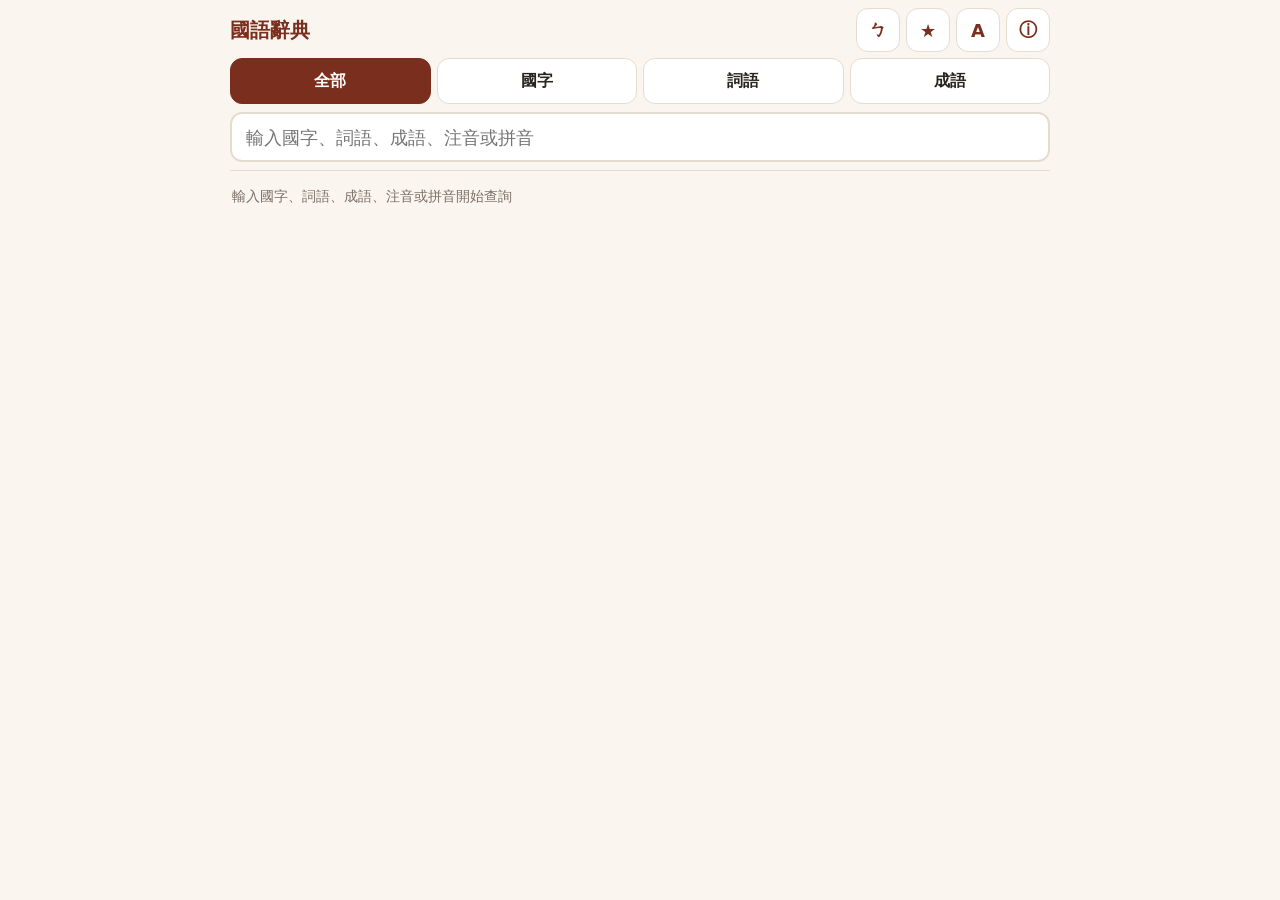
<file: index.html>
<!doctype html>
<html lang="zh-Hant">
<head>
<meta charset="utf-8">
<meta name="viewport" content="width=device-width, initial-scale=1, viewport-fit=cover">
<title>國語辭典查詢</title>
<meta name="theme-color" content="#7a2e1d">
<link rel="manifest" href="manifest.webmanifest">
<link rel="icon" href="icons/icon.svg" type="image/svg+xml">
<link rel="apple-touch-icon" href="icons/icon-192.png">
<link rel="stylesheet" href="style.css">
</head>
<body>
<header>
  <div class="bar">
    <h1>國語辭典</h1>
    <div class="tools">
      <button id="zyToggle" class="tool" aria-label="注音鍵盤" aria-expanded="false">ㄅ</button>
      <button id="favBtn" class="tool" aria-label="生字本" aria-pressed="false">★</button>
      <button id="fontBtn" class="tool" aria-label="調整字體大小">A</button>
      <a class="tool" href="about.html" aria-label="來源與說明">ⓘ</a>
    </div>
  </div>
  <nav id="chips" role="tablist" aria-label="範圍">
    <button role="tab" data-f="all" aria-selected="true">全部</button>
    <button role="tab" data-f="single" aria-selected="false">國字</button>
    <button role="tab" data-f="word" aria-selected="false">詞語</button>
    <button role="tab" data-f="idiom" aria-selected="false">成語</button>
  </nav>
  <form id="searchForm" autocomplete="off">
    <input id="q" type="search" inputmode="search" enterkeyhint="search" placeholder="輸入國字、詞語、成語、注音或拼音" aria-label="查詢">
    <button type="button" id="clearBtn" aria-label="清除" hidden>✕</button>
  </form>
  <div id="zyPad" hidden></div>
  <div id="radicalBar" hidden>
    <label>部首 <select id="radical"><option value="">不限</option></select></label>
    <label>筆畫 <select id="strokes"><option value="">不限</option></select></label>
  </div>
</header>

<main>
  <div id="history" hidden></div>
  <div id="favBar" hidden>
    <button id="favCopy">複製清單</button>
    <button id="favPrint">列印</button>
    <button id="favClear">清空</button>
  </div>
  <p id="status" role="status"></p>
  <ul id="results"></ul>
  <button id="more" hidden>顯示更多</button>
</main>

<script src="app.js"></script>
</body>
</html>
</file>
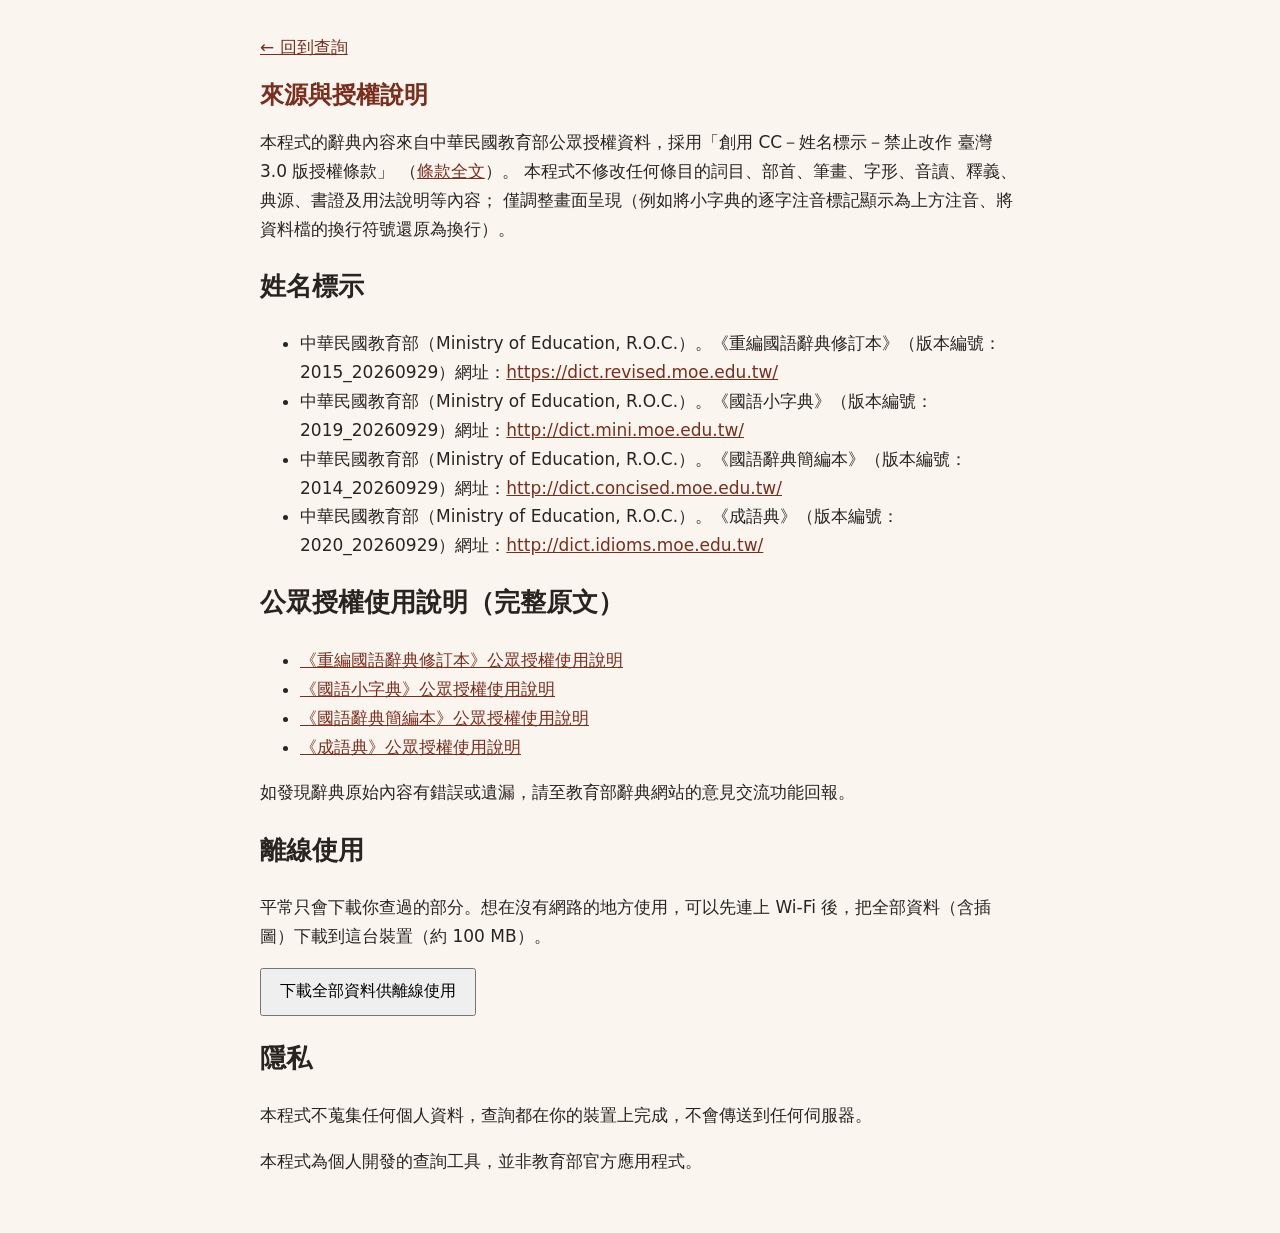
<file: about.html>
<!doctype html>
<html lang="zh-Hant">
<head>
<meta charset="utf-8">
<meta name="viewport" content="width=device-width, initial-scale=1">
<title>來源與授權說明</title>
<link rel="stylesheet" href="style.css">
</head>
<body>
<div class="about">
<p><a href="index.html">← 回到查詢</a></p>
<h1>來源與授權說明</h1>
<p>本程式的辭典內容來自中華民國教育部公眾授權資料，採用「創用 CC－姓名標示－禁止改作 臺灣 3.0 版授權條款」
（<a href="http://creativecommons.org/licenses/by-nd/3.0/tw/legalcode">條款全文</a>）。
本程式不修改任何條目的詞目、部首、筆畫、字形、音讀、釋義、典源、書證及用法說明等內容；
僅調整畫面呈現（例如將小字典的逐字注音標記顯示為上方注音、將資料檔的換行符號還原為換行）。</p>
<h2>姓名標示</h2>
<ul>
<li>中華民國教育部（Ministry of Education, R.O.C.）。《重編國語辭典修訂本》（版本編號：2015_20260929）網址：<a href="https://dict.revised.moe.edu.tw/">https://dict.revised.moe.edu.tw/</a></li>
<li>中華民國教育部（Ministry of Education, R.O.C.）。《國語小字典》（版本編號：2019_20260929）網址：<a href="http://dict.mini.moe.edu.tw/">http://dict.mini.moe.edu.tw/</a></li>
<li>中華民國教育部（Ministry of Education, R.O.C.）。《國語辭典簡編本》（版本編號：2014_20260929）網址：<a href="http://dict.concised.moe.edu.tw/">http://dict.concised.moe.edu.tw/</a></li>
<li>中華民國教育部（Ministry of Education, R.O.C.）。《成語典》（版本編號：2020_20260929）網址：<a href="http://dict.idioms.moe.edu.tw/">http://dict.idioms.moe.edu.tw/</a></li>
</ul>
<h2>公眾授權使用說明（完整原文）</h2>
<ul>
<li><a href="license/reviseddict_10312.pdf">《重編國語辭典修訂本》公眾授權使用說明</a></li>
<li><a href="license/minidict_10312.pdf">《國語小字典》公眾授權使用說明</a></li>
<li><a href="license/conciseddict_10312.pdf">《國語辭典簡編本》公眾授權使用說明</a></li>
<li><a href="license/idiomsdict_10409.pdf">《成語典》公眾授權使用說明</a></li>
</ul>
<p>如發現辭典原始內容有錯誤或遺漏，請至教育部辭典網站的意見交流功能回報。</p>
<h2>離線使用</h2>
<p>平常只會下載你查過的部分。想在沒有網路的地方使用，可以先連上 Wi-Fi 後，把全部資料（含插圖）下載到這台裝置（約 100 MB）。</p>
<p><button id="dlAll" style="min-height:48px;padding:0 18px;font-size:16px">下載全部資料供離線使用</button> <span id="dlStatus"></span></p>
<script>
document.getElementById("dlAll").addEventListener("click", async () => {
  const st = document.getElementById("dlStatus");
  try {
    const m = await (await fetch("data/manifest.json")).json();
    const urls = [];
    for (const [s, v] of Object.entries(m)) { urls.push(`data/index-${s}.json`); v.starts.forEach((_, k) => urls.push(`data/${s}-${k}.json`)); }
    // 造字圖與插圖（插圖分成幾個打包檔，從索引得知有幾個）
    urls.push("data/glyphs.json", "data/illus-index.json");
    try { const ill = await (await fetch("data/illus-index.json")).json(); const packs = new Set(Object.values(ill.files).map(v => v[0])); packs.forEach(k => urls.push(`data/illus-${k}.bin`)); } catch {}
    let n = 0;
    for (const u of urls) { const r = await fetch(u); if (!r.ok) throw new Error(u); await r.arrayBuffer(); st.textContent = `下載中 ${++n}/${urls.length}`; }
    st.textContent = "完成，之後可離線查詢全部辭典。";
  } catch (e) { st.textContent = "下載失敗，請確認網路後再試：" + e.message; }
});
</script>
<h2>隱私</h2>
<p>本程式不蒐集任何個人資料，查詢都在你的裝置上完成，不會傳送到任何伺服器。</p>
<p>本程式為個人開發的查詢工具，並非教育部官方應用程式。</p>
</div>
</body>
</html>
</file>
<file: style.css>
:root{
  --bg:#faf6ef; --fg:#2a2420; --muted:#7a6f66; --card:#fff; --line:#e4dccf;
  --accent:#7a2e1d; --accent-fg:#fff; --soft:#f3e9dc;
  --font:"Noto Serif TC","Source Han Serif TC","PMingLiU","Songti TC",serif;
  --ui:system-ui,-apple-system,"Noto Sans TC","Microsoft JhengHei",sans-serif;
  --fs:17px;
}
@media (prefers-color-scheme:dark){
  :root{--bg:#1b1815;--fg:#ece4d9;--muted:#a99d90;--card:#262220;--line:#3a342f;--accent:#d98a6f;--accent-fg:#1b1815;--soft:#322b26}
}
*{box-sizing:border-box;-webkit-tap-highlight-color:transparent}
[hidden]{display:none!important}
body{margin:0;background:var(--bg);color:var(--fg);font:var(--fs)/1.7 var(--ui);
  padding:0 max(14px,env(safe-area-inset-right)) env(safe-area-inset-bottom) max(14px,env(safe-area-inset-left))}
header{position:sticky;top:0;background:var(--bg);padding:max(8px,env(safe-area-inset-top)) 0 8px;z-index:5;
  max-width:820px;margin:0 auto;border-bottom:1px solid var(--line)}
.bar{display:flex;align-items:center;justify-content:space-between;margin-bottom:6px}
h1{font:700 20px var(--font);margin:0;color:var(--accent)}
.tools{display:flex;gap:6px}
.tool{width:44px;height:44px;display:grid;place-items:center;border:1px solid var(--line);background:var(--card);
  color:var(--accent);border-radius:12px;font:700 18px var(--ui);text-decoration:none;cursor:pointer}
.tool[aria-expanded=true]{background:var(--accent);color:var(--accent-fg)}
#chips{display:flex;gap:6px;margin-bottom:8px}
#chips button{flex:1;font:600 16px var(--ui);border:1px solid var(--line);background:var(--card);
  color:var(--fg);border-radius:12px;min-height:46px;cursor:pointer}
#chips button[aria-selected=true]{background:var(--accent);color:var(--accent-fg);border-color:var(--accent)}
#searchForm{position:relative}
#q{width:100%;font:18px var(--ui);padding:10px 48px 10px 14px;border:2px solid var(--line);border-radius:12px;
  background:var(--card);color:var(--fg);min-height:50px;outline:none}
#q:focus{border-color:var(--accent)}
#clearBtn{position:absolute;right:4px;top:3px;width:44px;height:44px;border:0;background:none;color:var(--muted);font-size:18px;cursor:pointer}
#zyPad{display:grid;grid-template-columns:repeat(8,1fr);gap:5px;margin-top:8px}
#zyPad button{min-height:44px;font:600 19px var(--ui);background:var(--card);color:var(--fg);
  border:1px solid var(--line);border-radius:9px;cursor:pointer;padding:0}
#zyPad button:active{background:var(--soft)}
#zyPad .tone{color:var(--accent)}
#radicalBar{display:flex;gap:10px;margin-top:8px;font-size:15px}
#radicalBar label{flex:1;display:flex;align-items:center;gap:6px;white-space:nowrap}
#radicalBar select{flex:1;min-height:42px;font:16px var(--ui);background:var(--card);color:var(--fg);
  border:1px solid var(--line);border-radius:10px;min-width:0}
main{max-width:820px;margin:0 auto;padding:8px 0 40px}
#history{display:flex;flex-wrap:wrap;gap:8px;margin:8px 0}
#history .lbl{font-size:13px;color:var(--muted);align-self:center}
#history button{min-height:40px;padding:0 14px;border-radius:20px;border:1px solid var(--line);background:var(--card);
  color:var(--fg);font:16px var(--font);cursor:pointer}
#status{color:var(--muted);font-size:14px;margin:6px 2px}
#results{list-style:none;margin:0;padding:0;display:grid;gap:8px}
@media (min-width:900px){#results{grid-template-columns:1fr 1fr;align-items:start}}
.card{background:var(--card);border:1px solid var(--line);border-radius:14px;padding:12px 14px;cursor:pointer}
.card.open{border-color:var(--accent);cursor:default}
@media (min-width:900px){.card.open{grid-column:1/-1}}
.card h2{font:700 1.55em/1.3 var(--font);margin:0;display:flex;flex-wrap:wrap;align-items:baseline;gap:2px 12px}
.card .zy{font:400 calc(var(--fs)*.95) var(--ui);color:var(--accent)}
.card .py{font:400 calc(var(--fs)*.82) var(--ui);color:var(--muted)}
.ch{font:inherit;color:inherit;background:none;border:0;padding:0;margin:0}
.open .ch{cursor:pointer;border-bottom:2px dotted var(--accent)}
.meta{font-size:.8em;color:var(--muted);margin:2px 0 4px}
.def{margin:4px 0 0;white-space:pre-wrap;font-family:var(--font);font-size:.97em}
.card:not(.open) .def.sum{display:-webkit-box;-webkit-line-clamp:2;-webkit-box-orient:vertical;overflow:hidden;white-space:normal}
.card:not(.open) .body{display:none}
.card.open .sum,.card.open .tags,.card.open>h2 .zy,.card.open>h2 .py{display:none}
.tags{font-size:.72em;color:var(--muted);margin:2px 0 0}
.src h3{font:700 .8em var(--ui);color:var(--accent-fg);background:var(--accent);display:inline-block;padding:1px 10px;border-radius:10px;margin:12px 0 4px}
.entry{padding:2px 0 6px}
.entry+.entry{border-top:1px dashed var(--line);margin-top:4px;padding-top:8px}
.ehead{margin:0 0 2px;display:flex;flex-wrap:wrap;gap:2px 12px;align-items:baseline}
.ehead .zy{font:400 calc(var(--fs)*.95) var(--ui);color:var(--accent)}
.ehead .py{font:400 calc(var(--fs)*.82) var(--ui);color:var(--muted)}
.def .z{position:relative;display:inline-block;margin-right:calc(var(--fs)*.72)}
.def .z i{position:absolute;left:100%;top:50%;transform:translateY(-50%);margin-left:1px;display:flex;align-items:center;font:normal calc(var(--fs)*.42)/1 var(--ui);color:var(--accent);white-space:nowrap}
.def .z i b{font-weight:400;writing-mode:vertical-rl;text-orientation:upright}
.def .z i u{text-decoration:none;font-size:1em;line-height:1;display:block}
.def .z i.neutral{flex-direction:column;align-items:center}
.def .z i .t0{font-size:0;line-height:0;width:max(1.4px,calc(var(--fs)*.06));height:max(1.4px,calc(var(--fs)*.06));border-radius:50%;background:currentColor;margin-bottom:calc(var(--fs)*-.02)}  /* 輕聲圓點：用小圓點畫，位置不受字型影響 */
.def.rubied{line-height:2}
.body details{margin-top:10px;border-top:1px dashed var(--line);padding-top:6px}
summary{cursor:pointer;color:var(--accent);font-weight:600;min-height:36px;display:flex;align-items:center}
dl{margin:6px 0 0}dt{font-weight:700;margin-top:10px;font-size:.82em;color:var(--muted)}
dd{margin:0;white-space:pre-wrap;font-family:var(--font);font-size:.97em}
#more{display:block;width:100%;margin:14px 0;font:600 16px var(--ui);min-height:50px;
  background:var(--card);color:var(--accent);border:1px solid var(--accent);border-radius:12px;cursor:pointer}
.about{max-width:760px;margin:0 auto;padding:16px 0 40px}
.about h1{font-size:24px}
.about a{color:var(--accent)}
.tool[aria-pressed=true]{background:var(--accent);color:var(--accent-fg)}
.card{position:relative}
.card h2{padding-right:44px}
.star{position:absolute;top:4px;right:4px;width:44px;height:44px;border:0;background:none;color:var(--accent);font-size:24px;cursor:pointer;padding:0}
#favBar{display:flex;gap:8px;margin:8px 0}
#favBar button{flex:1;min-height:44px;font:600 15px var(--ui);background:var(--card);color:var(--accent);border:1px solid var(--accent);border-radius:10px;cursor:pointer}
@media print{
  header,#favBar,#more,#status,.star,#history{display:none!important}
  body{background:#fff;color:#000;padding:0}
  .card{break-inside:avoid;box-shadow:none;border-color:#999}
  .card:not(.open) .body{display:block}
  .card .sum{display:none}
  #results{grid-template-columns:1fr!important}
}

.zy{display:inline-flex;flex-wrap:wrap;gap:0 .75em}
.zy .syl{white-space:nowrap}
.glyph{height:1.1em;width:auto;vertical-align:-.18em}
h2 .glyph{height:1em}
.pic{margin:10px 0;padding:0}
.pich{background:var(--soft);border-radius:10px;min-height:60px;display:grid;place-items:center;color:var(--muted);font-size:.85em;overflow:hidden}
.pich img{width:100%;height:auto;display:block;cursor:zoom-in}
.pic figcaption{font-size:.78em;color:var(--muted);margin-top:4px}
.lightbox{position:fixed;inset:0;background:rgba(0,0,0,.88);z-index:50;display:grid;place-items:center;padding:12px;overflow:auto;cursor:zoom-out}
.lightbox img{max-width:100%;max-height:100%;object-fit:contain}
@media print{.pich img{max-width:60%}}



.pic{max-width:260px}
</file>
